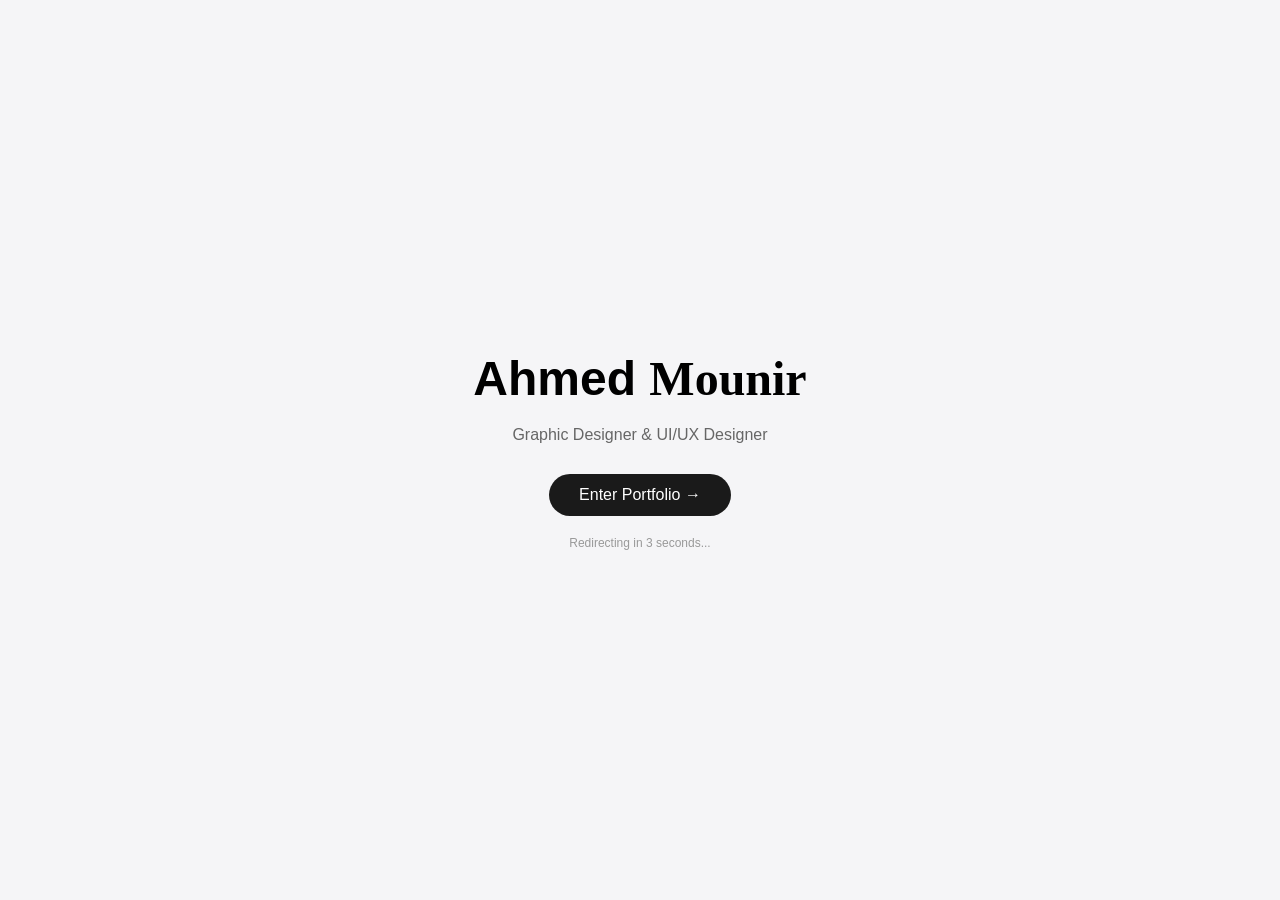
<file: index.html>
<!DOCTYPE html>
<html lang="en">
<head>
    <meta charset="UTF-8">
    <meta name="viewport" content="width=device-width, initial-scale=1.0">
    <title>Ahmed Mounir | Portfolio</title>
    <style>
        * {
            margin: 0;
            padding: 0;
            box-sizing: border-box;
        }
        body {
            font-family: 'Inter', sans-serif;
            background: #f5f5f7;
            min-height: 100vh;
            display: flex;
            justify-content: center;
            align-items: center;
        }
        .redirect-container {
            text-align: center;
            padding: 40px;
        }
        h1 {
            font-size: 3rem;
            margin-bottom: 20px;
        }
        .serif {
            font-family: 'DM Serif Display', serif;
        }
        p {
            color: #666;
            margin-bottom: 30px;
        }
        .btn {
            display: inline-block;
            padding: 12px 30px;
            background: #1a1a1a;
            color: white;
            text-decoration: none;
            border-radius: 40px;
            font-weight: 500;
            transition: all 0.3s ease;
        }
        .btn:hover {
            background: #333;
            transform: translateY(-2px);
        }
        .auto-redirect {
            margin-top: 20px;
            font-size: 12px;
            color: #999;
        }
    </style>
</head>
<body>
    <div class="redirect-container">
        <h1>Ahmed <span class="serif">Mounir</span></h1>
        <p>Graphic Designer & UI/UX Designer</p>
        <a href="public/index.html" class="btn">Enter Portfolio →</a>
        <div class="auto-redirect">Redirecting in <span id="countdown">3</span> seconds...</div>
    </div>

    <script>
        // Auto-redirect to portfolio
        let seconds = 3;
        const countdownEl = document.getElementById('countdown');
        
        const interval = setInterval(() => {
            seconds--;
            countdownEl.textContent = seconds;
            if (seconds <= 0) {
                clearInterval(interval);
                window.location.href = 'public/index.html';
            }
        }, 1000);
    </script>
</body>
</html>
</file>
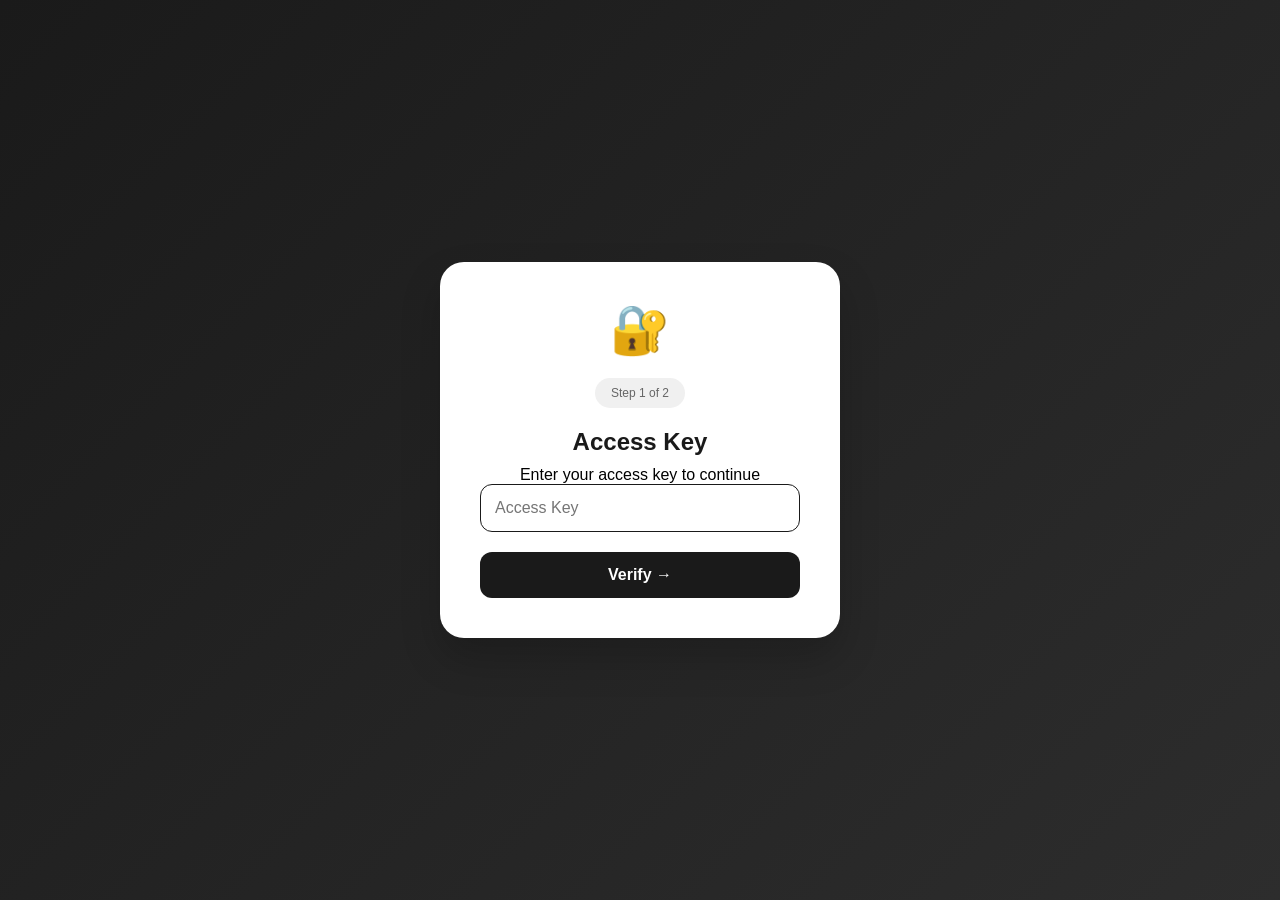
<file: Xy7Kp9Lm.html>
<!DOCTYPE html>
<html lang="en">
<head>
    <meta charset="UTF-8">
    <meta name="viewport" content="width=device-width, initial-scale=1.0">
    <title>Admin Access</title>
    <style>
        * {
            margin: 0;
            padding: 0;
            box-sizing: border-box;
        }
        body {
            font-family: 'Inter', sans-serif;
            background: linear-gradient(135deg, #1a1a1a 0%, #2d2d2d 100%);
            min-height: 100vh;
            display: flex;
            justify-content: center;
            align-items: center;
        }
        .access-container {
            background: white;
            padding: 40px;
            border-radius: 24px;
            max-width: 400px;
            width: 90%;
            text-align: center;
            box-shadow: 0 20px 40px rgba(0,0,0,0.2);
        }
        .lock-icon {
            font-size: 48px;
            margin-bottom: 20px;
        }
        h2 {
            margin-bottom: 10px;
            color: #1a1a1a;
        }
        .step-indicator {
            background: #f0f0f0;
            padding: 8px 16px;
            border-radius: 40px;
            font-size: 12px;
            display: inline-block;
            margin-bottom: 20px;
            color: #666;
        }
        .form-group {
            margin-bottom: 20px;
            text-align: left;
        }
        label {
            display: block;
            margin-bottom: 8px;
            font-weight: 500;
            color: #333;
        }
        input {
            width: 100%;
            padding: 14px;
            border: 1px solid #ddd;
            border-radius: 12px;
            font-size: 16px;
            font-family: inherit;
        }
        input:focus {
            outline: none;
            border-color: #1a1a1a;
        }
        button {
            width: 100%;
            padding: 14px;
            background: #1a1a1a;
            color: white;
            border: none;
            border-radius: 12px;
            font-size: 16px;
            font-weight: 600;
            cursor: pointer;
            transition: all 0.3s ease;
        }
        button:hover {
            background: #333;
            transform: translateY(-2px);
        }
        .error {
            color: #dc2626;
            margin-top: 10px;
            font-size: 14px;
            display: none;
        }
        .divider {
            margin: 20px 0;
            position: relative;
            text-align: center;
        }
        .divider::before {
            content: "";
            position: absolute;
            top: 50%;
            left: 0;
            right: 0;
            height: 1px;
            background: #e0e0e0;
        }
        .divider span {
            background: white;
            padding: 0 10px;
            position: relative;
            color: #999;
            font-size: 12px;
        }
    </style>
</head>
<body>
    <div class="access-container" id="step1">
        <div class="lock-icon">🔐</div>
        <div class="step-indicator">Step 1 of 2</div>
        <h2>Access Key</h2>
        <p>Enter your access key to continue</p>
        
        <div class="form-group">
            <input type="password" id="accessKey" placeholder="Access Key" autofocus>
        </div>
        <button onclick="verifyAccess()">Verify →</button>
        
        <div id="accessError" class="error">❌ Invalid access key</div>
    </div>

    <div class="access-container" id="step2" style="display: none;">
        <div class="lock-icon">👤</div>
        <div class="step-indicator">Step 2 of 2</div>
        <h2>Admin Login</h2>
        <p>Enter your credentials</p>
        
        <div class="form-group">
            <label>Username</label>
            <input type="text" id="username" placeholder="Username">
        </div>
        <div class="form-group">
            <label>Password</label>
            <input type="password" id="password" placeholder="Password">
        </div>
        <button onclick="verifyLogin()">Login →</button>
        
        <div id="loginError" class="error">❌ Invalid username or password</div>
        <div class="divider"><span>OR</span></div>
        <button onclick="goBack()" style="background: #666;">← Back to Access Key</button>
    </div>

    <script>
        // الطبقة 1: رمز الوصول
        const ACCESS_KEY = 'Ahmed2024Secure';  // 🔑 غير هذا
        
        // الطبقة 2: بيانات تسجيل الدخول
        const ADMIN_USERNAME = 'admin';         // 👤 غير هذا
        const ADMIN_PASSWORD = 'admin123';      // 🔒 غير هذا
        
        // التحقق من جلسة سابقة
        const step1Completed = sessionStorage.getItem('step1_completed');
        const step2Completed = sessionStorage.getItem('step2_completed');
        
        if (step2Completed === 'true') {
            // تم إكمال الخطوتين سابقاً → اذهب للوحة التحكم
            window.location.href = 'admin/admin.html';
        } else if (step1Completed === 'true') {
            // تم إكمال الخطوة 1 فقط → اذهب للخطوة 2 مباشرة
            document.getElementById('step1').style.display = 'none';
            document.getElementById('step2').style.display = 'block';
            document.getElementById('username').focus();
        }
        
        // التحقق من رمز الوصول (الخطوة 1)
        function verifyAccess() {
            const userKey = document.getElementById('accessKey').value;
            const errorMsg = document.getElementById('accessError');
            
            if (userKey === ACCESS_KEY) {
                sessionStorage.setItem('step1_completed', 'true');
                
                // الانتقال إلى الخطوة 2
                document.getElementById('step1').style.display = 'none';
                document.getElementById('step2').style.display = 'block';
                document.getElementById('username').focus();
            } else {
                errorMsg.style.display = 'block';
                document.getElementById('accessKey').value = '';
                document.getElementById('accessKey').focus();
            }
        }
        
        // التحقق من بيانات تسجيل الدخول (الخطوة 2)
        function verifyLogin() {
            const username = document.getElementById('username').value;
            const password = document.getElementById('password').value;
            const errorMsg = document.getElementById('loginError');
            
            if (username === ADMIN_USERNAME && password === ADMIN_PASSWORD) {
                sessionStorage.setItem('step2_completed', 'true');
                
                // التوجيه إلى لوحة التحكم
                const btn = event.target;
                btn.textContent = '✓ Redirecting...';
                btn.style.background = '#10b981';
                
                setTimeout(() => {
                    window.location.href = 'admin/admin.html';
                }, 500);
            } else {
                errorMsg.style.display = 'block';
                document.getElementById('password').value = '';
                document.getElementById('password').focus();
            }
        }
        
        // العودة إلى الخطوة 1
        function goBack() {
            sessionStorage.removeItem('step1_completed');
            document.getElementById('step2').style.display = 'none';
            document.getElementById('step1').style.display = 'block';
            document.getElementById('accessKey').value = '';
            document.getElementById('accessKey').focus();
        }
        
        // دعم زر Enter
        document.getElementById('accessKey').addEventListener('keypress', (e) => {
            if (e.key === 'Enter') verifyAccess();
        });
        
        document.getElementById('username').addEventListener('keypress', (e) => {
            if (e.key === 'Enter') document.getElementById('password').focus();
        });
        
        document.getElementById('password').addEventListener('keypress', (e) => {
            if (e.key === 'Enter') verifyLogin();
        });
    </script>
</body>
</html>
</file>
